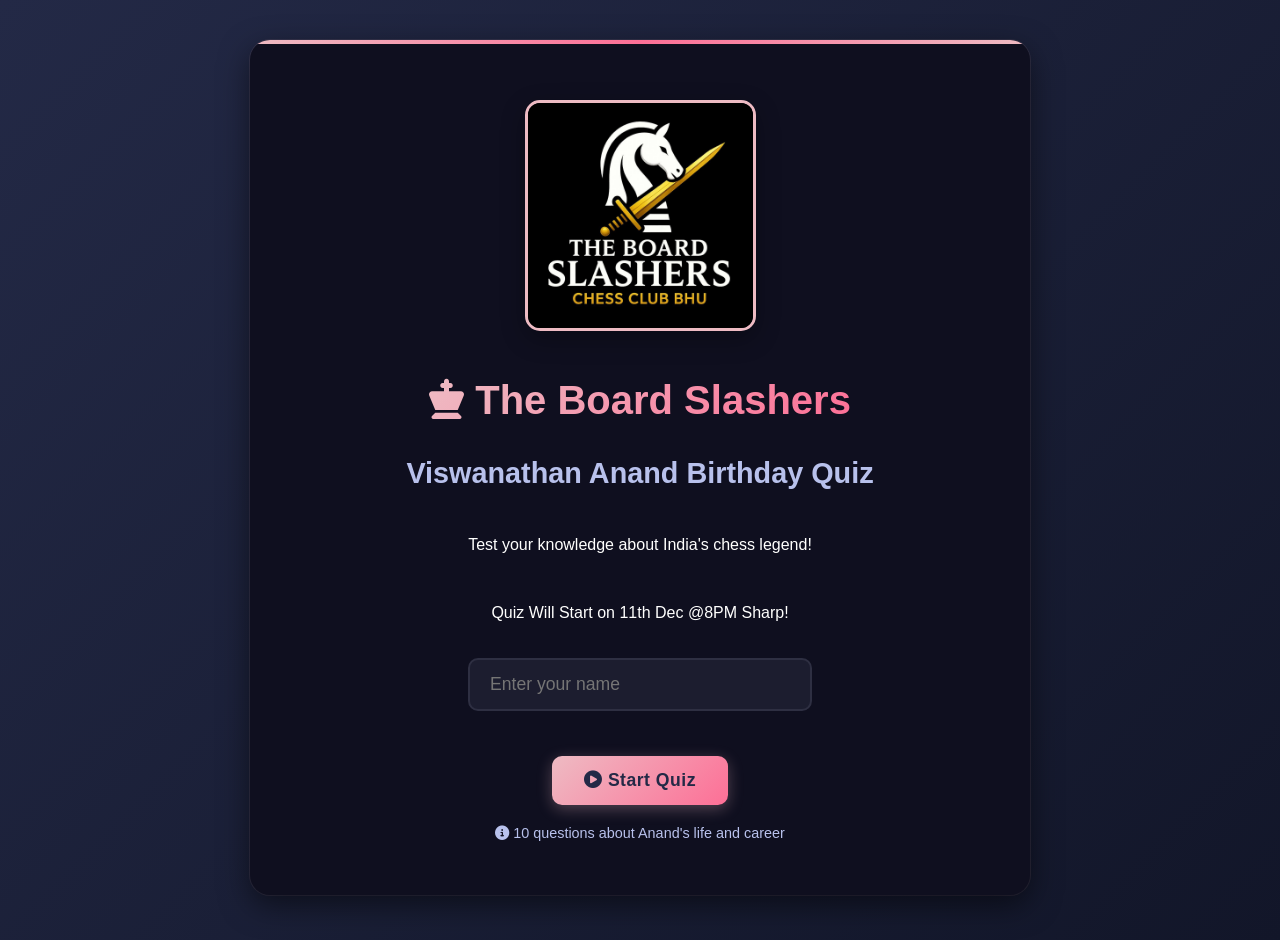
<file: Quiz.html>
<!DOCTYPE html>
<html lang="en">
<head>
  <meta charset="UTF-8"/>
  <title>Viswanathan Anand Birthday Quiz</title>
  <meta name="viewport" content="width=device-width, initial-scale=1"/>
  <link rel="stylesheet" href="style.css"/>
  <link rel="stylesheet" href="https://cdnjs.cloudflare.com/ajax/libs/font-awesome/6.4.0/css/all.min.css">
</head>
<body>
  <div class="container" id="container">
    <form id="start-form" class="centered">
      <img src="tbs-logo.png" alt="Viswanathan Anand">
      <h1><i class="fas fa-chess-king"></i> The Board Slashers</h1>
      <h2>Viswanathan Anand Birthday Quiz</h2>
      <p>Test your knowledge about India's chess legend!</p><br>
      <p>Quiz Will Start on 11th Dec @8PM Sharp!</p>
      <input type="text" id="username" placeholder="Enter your name" required/>
      <button type="submit">
        <i class="fas fa-play-circle"></i> Start Quiz
      </button>
      <p style="margin-top: 20px; color: #b8c1ec; font-size: 0.9em;">
        <i class="fas fa-info-circle"></i> 10 questions about Anand's life and career
      </p>
    </form>
  </div>
  <script src="quiz.js"></script>
<script>
// Disable Right-Click
document.addEventListener('contextmenu', event => event.preventDefault());

// Disable Keys (F12, Ctrl+Shift+I, Ctrl+Shift+J, Ctrl+U, Ctrl+Shift+C)
document.onkeydown = function (e) {
    // F12
    if (e.keyCode === 123) return false;

    // CTRL+Shift+I
    if (e.ctrlKey && e.shiftKey && e.keyCode === 73) return false;

    // CTRL+Shift+J
    if (e.ctrlKey && e.shiftKey && e.keyCode === 74) return false;

    // CTRL+U
    if (e.ctrlKey && e.keyCode === 85) return false;

    // CTRL+Shift+C
    if (e.ctrlKey && e.shiftKey && e.keyCode === 67) return false;
};

// Detect DevTools Opening (bypassable but annoying)
(function() {
    const element = new Image();
    Object.defineProperty(element, 'id', {
        get: function () {
            alert("DevTools is opened!");
        }
    });
    console.log(element);
})();
</script>

</body>
</html>
</file>
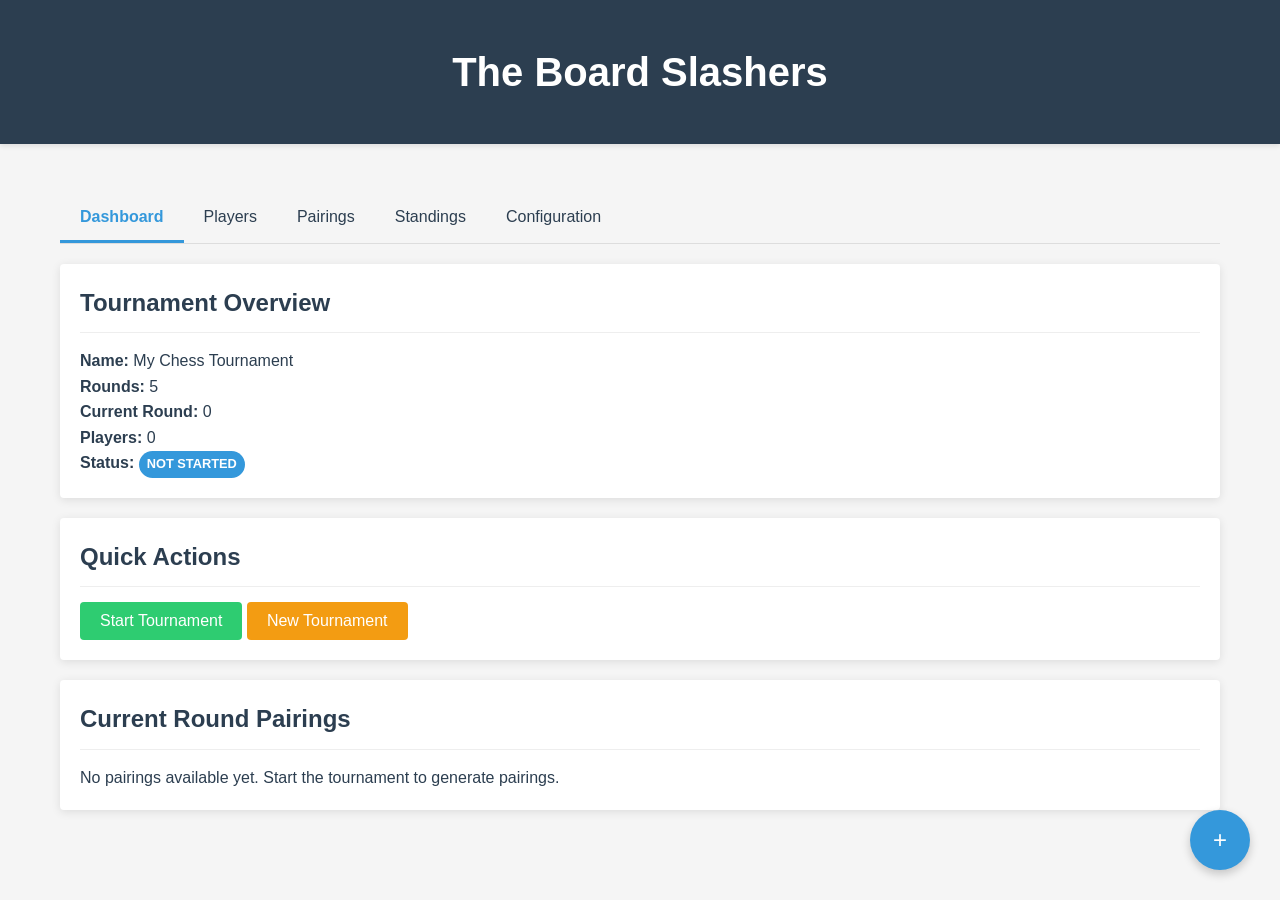
<file: Swiss-Manager.html>
<!DOCTYPE html>
<html lang="en">
<head>
    <meta charset="UTF-8" />
    <meta name="viewport" content="width=device-width, initial-scale=1.0"/>
    <title>Chess Swiss Manager</title>
    <style>
        :root {
            --primary: #2c3e50;
            --secondary: #34495e;
            --accent: #3498db;
            --light: #ecf0f1;
            --dark: #2c3e50;
            --success: #2ecc71;
            --warning: #f39c12;
            --danger: #e74c3c;
            --border-radius: 4px;
        }

        * {
            box-sizing: border-box;
            margin: 0;
            padding: 0;
            font-family: 'Segoe UI', Tahoma, Geneva, Verdana, sans-serif;
        }

        body {
            background-color: #f5f5f5;
            color: var(--dark);
            line-height: 1.6;
        }

        .container {
            max-width: 1200px;
            margin: 0 auto;
            padding: 20px;
        }

        header {
            background-color: var(--primary);
            color: white;
            padding: 20px 0;
            margin-bottom: 30px;
            box-shadow: 0 2px 5px rgba(0,0,0,0.1);
        }

        header h1 {
            text-align: center;
            font-size: 2.5rem;
        }

        .card {
            background: white;
            border-radius: var(--border-radius);
            box-shadow: 0 2px 10px rgba(0,0,0,0.1);
            padding: 20px;
            margin-bottom: 20px;
        }

        .card-header {
            border-bottom: 1px solid #eee;
            padding-bottom: 10px;
            margin-bottom: 15px;
            display: flex;
            justify-content: space-between;
            align-items: center;
        }

        .card-header h2 {
            font-size: 1.5rem;
            color: var(--primary);
        }

        .btn {
            display: inline-block;
            background: var(--accent);
            color: white;
            border: none;
            padding: 10px 20px;
            border-radius: var(--border-radius);
            cursor: pointer;
            font-size: 1rem;
            transition: background 0.3s;
        }

        .btn:hover {
            background: #2980b9;
        }

        .btn-danger {
            background: var(--danger);
        }

        .btn-danger:hover {
            background: #c0392b;
        }

        .btn-success {
            background: var(--success);
        }

        .btn-success:hover {
            background: #27ae60;
        }

        .btn-warning {
            background: var(--warning);
        }

        .btn-warning:hover {
            background: #d35400;
        }

        .btn-sm {
            padding: 5px 10px;
            font-size: 0.9rem;
        }

        .form-group {
            margin-bottom: 15px;
        }

        label {
            display: block;
            margin-bottom: 5px;
            font-weight: 600;
        }

        input, select {
            width: 100%;
            padding: 10px;
            border: 1px solid #ddd;
            border-radius: var(--border-radius);
            font-size: 1rem;
        }

        table {
            width: 100%;
            border-collapse: collapse;
            margin-bottom: 20px;
        }

        th, td {
            padding: 12px 15px;
            text-align: left;
            border-bottom: 1px solid #ddd;
        }

        th {
            background-color: var(--secondary);
            color: white;
            font-weight: 600;
        }

        tr:nth-child(even) {
            background-color: #f9f9f9;
        }

        tr:hover {
            background-color: #f1f1f1;
        }

        .badge {
            display: inline-block;
            padding: 3px 8px;
            border-radius: 20px;
            font-size: 0.8rem;
            font-weight: 600;
            text-transform: uppercase;
        }

        .badge-primary {
            background: var(--accent);
            color: white;
        }

        .badge-success {
            background: var(--success);
            color: white;
        }

        .badge-warning {
            background: var(--warning);
            color: white;
        }

        .badge-danger {
            background: var(--danger);
            color: white;
        }

        .badge-dark {
            background: var(--dark);
            color: white;
        }

        .badge-light {
            background: #ddd;
            color: #333;
        }

        .tabs {
            display: flex;
            margin-bottom: 20px;
            border-bottom: 1px solid #ddd;
        }

        .tab {
            padding: 10px 20px;
            cursor: pointer;
            border-bottom: 3px solid transparent;
            transition: all 0.3s;
        }

        .tab.active {
            border-bottom: 3px solid var(--accent);
            color: var(--accent);
            font-weight: 600;
        }

        .tab-content {
            display: none;
        }

        .tab-content.active {
            display: block;
        }

        .player-list {
            display: flex;
            flex-wrap: wrap;
            gap: 10px;
            margin-bottom: 20px;
        }

        .player-card {
            background: white;
            border-radius: var(--border-radius);
            padding: 15px;
            width: calc(33.333% - 10px);
            box-shadow: 0 2px 5px rgba(0,0,0,0.1);
            position: relative;
        }

        @media (max-width: 768px) {
            .player-card {
                width: 100%;
            }
        }

        .player-card h3 {
            margin-bottom: 5px;
            color: var(--primary);
        }

        .player-card p {
            color: #666;
            font-size: 0.9rem;
        }

        .player-card .player-actions {
            position: absolute;
            top: 10px;
            right: 10px;
        }

        .pairing {
            background: white;
            border-radius: var(--border-radius);
            padding: 15px;
            margin-bottom: 10px;
            box-shadow: 0 2px 5px rgba(0,0,0,0.1);
        }

        .pairing-header {
            display: flex;
            justify-content: space-between;
            margin-bottom: 10px;
            font-weight: 600;
            color: var(--primary);
        }

        .pairing-players {
            display: flex;
            justify-content: space-between;
            align-items: center;
        }

        .pairing-result {
            display: flex;
            gap: 10px;
            margin-top: 10px;
        }

        .result-btn {
            flex: 1;
            text-align: center;
            padding: 8px;
            border-radius: var(--border-radius);
            cursor: pointer;
            background: #eee;
            transition: background 0.3s;
        }

        .result-btn:hover {
            background: #ddd;
        }

        .result-btn.active {
            background: var(--accent);
            color: white;
        }

        .status-indicator {
            display: inline-block;
            width: 12px;
            height: 12px;
            border-radius: 50%;
            margin-right: 5px;
        }

        .status-playing {
            background: var(--warning);
        }

        .status-won {
            background: var(--success);
        }

        .status-lost {
            background: var(--danger);
        }

        .status-draw {
            background: var(--accent);
        }

        .status-bye {
            background: #9b59b6;
        }

        .config-grid {
            display: grid;
            grid-template-columns: repeat(auto-fill, minmax(300px, 1fr));
            gap: 20px;
        }

        .export-import {
            display: flex;
            gap: 10px;
            margin-top: 20px;
        }

        textarea {
            width: 100%;
            min-height: 100px;
            padding: 10px;
            border: 1px solid #ddd;
            border-radius: var(--border-radius);
            font-family: monospace;
        }

        .floating-action {
            position: fixed;
            bottom: 30px;
            right: 30px;
            width: 60px;
            height: 60px;
            background: var(--accent);
            color: white;
            border-radius: 50%;
            display: flex;
            align-items: center;
            justify-content: center;
            font-size: 1.5rem;
            box-shadow: 0 4px 10px rgba(0,0,0,0.2);
            cursor: pointer;
            z-index: 100;
        }

        .modal {
            display: none;
            position: fixed;
            top: 0;
            left: 0;
            width: 100%;
            height: 100%;
            background: rgba(0,0,0,0.5);
            z-index: 1000;
            align-items: center;
            justify-content: center;
        }

        .modal-content {
            background: white;
            border-radius: var(--border-radius);
            width: 90%;
            max-width: 500px;
            padding: 20px;
            max-height: 90vh;
            overflow-y: auto;
        }

        .modal-header {
            display: flex;
            justify-content: space-between;
            align-items: center;
            margin-bottom: 20px;
        }

        .modal-header h2 {
            color: var(--primary);
        }

        .close-modal {
            background: none;
            border: none;
            font-size: 1.5rem;
            cursor: pointer;
            color: #666;
        }

        .modal-footer {
            display: flex;
            justify-content: flex-end;
            gap: 10px;
            margin-top: 20px;
        }

        .search-box {
            margin-bottom: 20px;
        }

        .help-text {
            font-size: 0.9rem;
            color: #666;
            margin-top: 5px;
        }

        .color-white {
            background-color: #f0d9b5;
            padding: 2px 5px;
            border-radius: 3px;
        }

        .color-black {
            background-color: #b58863;
            color: white;
            padding: 2px 5px;
            border-radius: 3px;
        }

        .color-info {
            display: inline-block;
            width: 15px;
            height: 15px;
            border-radius: 3px;
            margin-right: 5px;
            vertical-align: middle;
        }

        .player-info {
            display: flex;
            align-items: center;
        }

        .player-info span {
            margin-right: 10px;
        }
    </style>
</head>
<body>
    <header>
        <div class="container">
            <h1>The Board Slashers </h1>
        </div>
    </header>

    <div class="container">
        <div class="tabs">
            <div class="tab active" data-tab="dashboard">Dashboard</div>
            <div class="tab" data-tab="players">Players</div>
            <div class="tab" data-tab="pairings">Pairings</div>
            <div class="tab" data-tab="standings">Standings</div>
            <div class="tab" data-tab="configuration">Configuration</div>
        </div>

        <!-- Dashboard Tab -->
        <div class="tab-content active" id="dashboard">
            <div class="card">
                <div class="card-header">
                    <h2>Tournament Overview</h2>
                </div>
                <div class="tournament-info">
                    <p><strong>Name:</strong> <span id="tournament-name">My Chess Tournament</span></p>
                    <p><strong>Rounds:</strong> <span id="tournament-rounds">5</span></p>
                    <p><strong>Current Round:</strong> <span id="current-round">1</span></p>
                    <p><strong>Players:</strong> <span id="total-players">0</span></p>
                    <p><strong>Status:</strong> <span id="tournament-status" class="badge badge-primary">Not Started</span></p>
                </div>
            </div>

            <div class="card">
                <div class="card-header">
                    <h2>Quick Actions</h2>
                </div>
                <div class="quick-actions">
                    <button class="btn btn-success" id="start-tournament">Start Tournament</button>
                    <button class="btn" id="next-round">Next Round</button>
                    <button class="btn btn-danger" id="end-tournament">End Tournament</button>
                    <button class="btn btn-warning" id="new-tournament">New Tournament</button>
                </div>
            </div>

            <div class="card">
                <div class="card-header">
                    <h2>Current Round Pairings</h2>
                </div>
                <div id="current-pairings">
                    <p>No pairings available yet. Start the tournament to generate pairings.</p>
                </div>
            </div>
        </div>

        <!-- Players Tab -->
        <div class="tab-content" id="players">
            <div class="card">
                <div class="card-header">
                    <h2>Player Management</h2>
                    <button class="btn" id="add-player-btn">Add Player</button>
                </div>
                
                <div class="search-box">
                    <input type="text" id="player-search" placeholder="Search players...">
                </div>
                
                <table id="players-table">
                    <thead>
                        <tr>
                            <th>ID</th>
                            <th>Name</th>
                            <th>Rating</th>
                            <th>Points</th>
                            <th>Status</th>
                            <th>Actions</th>
                        </tr>
                    </thead>
                    <tbody id="players-list">
                        <!-- Players will be added here dynamically -->
                    </tbody>
                </table>
            </div>
        </div>

        <!-- Pairings Tab -->
        <div class="tab-content" id="pairings">
            <div class="card">
                <div class="card-header">
                    <h2>Round Management</h2>
                    <div>
                        <button class="btn" id="prev-round-btn">Previous</button>
                        <span id="round-display">Round 1</span>
                        <button class="btn" id="next-round-btn">Next</button>
                    </div>
                </div>
                
                <div id="round-pairings">
                    <p>No pairings available yet.</p>
                </div>
            </div>
        </div>

        <!-- Standings Tab -->
        <div class="tab-content" id="standings">
            <div class="card">
                <div class="card-header">
                    <h2>Current Standings</h2>
                    <button class="btn" id="export-standings">Export Standings</button>
                </div>
                
                <table id="standings-table">
                    <thead>
                        <tr>
                            <th>Rank</th>
                            <th>Name</th>
                            <th>Rating</th>
                            <th>Points</th>
                            <th>TB1</th>
                            <th>TB2</th>
                            <th>TB3</th>
                            <th>Status</th>
                        </tr>
                    </thead>
                    <tbody id="standings-list">
                        <!-- Standings will be added here dynamically -->
                    </tbody>
                </table>
            </div>
        </div>

        <!-- Configuration Tab -->
        <div class="tab-content" id="configuration">
            <div class="card">
                <div class="card-header">
                    <h2>Tournament Settings</h2>
                </div>
                
                <div class="config-grid">
                    <div>
                        <div class="form-group">
                            <label for="tournament-name-input">Tournament Name</label>
                            <input type="text" id="tournament-name-input" value="My Chess Tournament">
                        </div>
                        
                        <div class="form-group">
                            <label for="total-rounds">Number of Rounds</label>
                            <input type="number" id="total-rounds" min="3" max="15" value="5">
                        </div>
                        
                        <div class="form-group">
                            <label for="pairing-method">Pairing Method</label>
                            <select id="pairing-method">
                                <option value="swiss">Swiss</option>
                                <option value="accelerated">Accelerated Swiss</option>
                                <option value="dutch">Dutch System</option>
                            </select>
                        </div>
                    </div>
                    
                    <div>
                        <div class="form-group">
                            <label for="tiebreak1">Primary Tiebreak</label>
                            <select id="tiebreak1">
                                <option value="buchholz">Buchholz</option>
                                <option value="sonneborn">Sonneborn-Berger</option>
                                <option value="progressive">Progressive</option>
                                <option value="direct">Direct Encounter</option>
                            </select>
                        </div>
                        
                        <div class="form-group">
                            <label for="tiebreak2">Secondary Tiebreak</label>
                            <select id="tiebreak2">
                                <option value="sonneborn">Sonneborn-Berger</option>
                                <option value="buchholz">Buchholz</option>
                                <option value="progressive">Progressive</option>
                                <option value="direct">Direct Encounter</option>
                            </select>
                        </div>
                        
                        <div class="form-group">
                            <label for="tiebreak3">Tertiary Tiebreak</label>
                            <select id="tiebreak3">
                                <option value="progressive">Progressive</option>
                                <option value="buchholz">Buchholz</option>
                                <option value="sonneborn">Sonneborn-Berger</option>
                                <option value="direct">Direct Encounter</option>
                            </select>
                        </div>
                    </div>
                </div>
                
                <div class="form-group">
                    <label>
                        <input type="checkbox" id="allow-half-points" checked>
                        Allow half-point byes
                    </label>
                </div>
                
                <div class="form-group">
                    <label>
                        <input type="checkbox" id="auto-pair" checked>
                        Automatically pair next round when results are complete
                    </label>
                </div>
                
                <div class="export-import">
                    <button class="btn" id="export-tournament">Export Tournament</button>
                    <button class="btn" id="import-tournament">Import Tournament</button>
                </div>
                
                <div class="form-group" id="import-export-data" style="display: none;">
                    <label for="tournament-data">Tournament Data</label>
                    <textarea id="tournament-data"></textarea>
                    <button class="btn btn-success" id="save-import">Import Data</button>
                </div>
            </div>
        </div>
    </div>

    <!-- Add Player Modal -->
    <div class="modal" id="player-modal">
        <div class="modal-content">
            <div class="modal-header">
                <h2>Add New Player</h2>
                <button class="close-modal">&times;</button>
            </div>
            
            <div class="form-group">
                <label for="player-name">Full Name</label>
                <input type="text" id="player-name" placeholder="Member Name">
            </div>
            
            <div class="form-group">
                <label for="player-rating">Rating (Elo/FIDE)</label>
                <input type="number" id="player-rating" placeholder="1300" min="0" max="3000">
            </div>
            
            <div class="form-group">
                <label for="player-fide-id">FIDE ID (optional)</label>
                <input type="text" id="player-fide-id" placeholder="1234567">
            </div>
            
            <div class="form-group">
                <label for="player-club">Club/Team (optional)</label>
                <input type="text" id="player-club" placeholder="The Board Slashers">
            </div>
            
            <div class="modal-footer">
                <button class="btn btn-danger close-modal">Cancel</button>
                <button class="btn btn-success" id="save-player">Save Player</button>
            </div>
        </div>
    </div>

    <!-- Edit Result Modal -->
    <div class="modal" id="result-modal">
        <div class="modal-content">
            <div class="modal-header">
                <h2>Edit Match Result</h2>
                <button class="close-modal">&times;</button>
            </div>
            
            <div id="result-modal-content">
                <!-- Content will be added dynamically -->
            </div>
            
            <div class="modal-footer">
                <button class="btn btn-danger close-modal">Cancel</button>
                <button class="btn btn-success" id="save-result">Save Result</button>
            </div>
        </div>
    </div>

    <div class="floating-action" id="quick-add">
        +
    </div>

    <script>
        // Tournament Data Structure (unchanged fields kept)
        let tournament = {
            name: "My Chess Tournament",
            rounds: 5,
            currentRound: 0,
            status: "not_started",
            pairingMethod: "swiss",
            tiebreaks: ["buchholz", "sonneborn", "progressive"],
            allowHalfPoints: true,
            autoPair: true,
            players: [],
            pairings: [],
            standings: [],
            colorHistory: {} // Track piece colors for each player; arrays of 'white'/'black'
        };

        // DOM Elements
        const tabs = document.querySelectorAll('.tab');
        const tabContents = document.querySelectorAll('.tab-content');
        const playerModal = document.getElementById('player-modal');
        const resultModal = document.getElementById('result-modal');
        const quickAddBtn = document.getElementById('quick-add');
        const addPlayerBtn = document.getElementById('add-player-btn');
        const savePlayerBtn = document.getElementById('save-player');
        const saveResultBtn = document.getElementById('save-result');
        const closeModalBtns = document.querySelectorAll('.close-modal');
        const startTournamentBtn = document.getElementById('start-tournament');
        const nextRoundBtn = document.getElementById('next-round');
        const endTournamentBtn = document.getElementById('end-tournament');
        const prevRoundBtn = document.getElementById('prev-round-btn');
        const nextRoundBtnNav = document.getElementById('next-round-btn');
        const roundDisplay = document.getElementById('round-display');
        const playerSearch = document.getElementById('player-search');
        const exportStandingsBtn = document.getElementById('export-standings');
        const exportTournamentBtn = document.getElementById('export-tournament');
        const importTournamentBtn = document.getElementById('import-tournament');
        const saveImportBtn = document.getElementById('save-import');
        const importExportData = document.getElementById('import-export-data');
        const tournamentDataTextarea = document.getElementById('tournament-data');

        // Configuration elements
        const tournamentNameInput = document.getElementById('tournament-name-input');
        const totalRoundsInput = document.getElementById('total-rounds');
        const pairingMethodSelect = document.getElementById('pairing-method');
        const tiebreak1Select = document.getElementById('tiebreak1');
        const tiebreak2Select = document.getElementById('tiebreak2');
        const tiebreak3Select = document.getElementById('tiebreak3');
        const allowHalfPointsCheck = document.getElementById('allow-half-points');
        const autoPairCheck = document.getElementById('auto-pair');

        // Initialize the app
        document.addEventListener('DOMContentLoaded', function() {
            loadTournament();
            ensureColorHistoryInitialized();
            updateUI();
            setupEventListeners();
        });

        function setupEventListeners() {
            // Tab navigation
            tabs.forEach(tab => {
                tab.addEventListener('click', () => {
                    tabs.forEach(t => t.classList.remove('active'));
                    tabContents.forEach(c => c.classList.remove('active'));
                    
                    tab.classList.add('active');
                    document.getElementById(tab.dataset.tab).classList.add('active');
                    
                    // If switching to pairings tab, show current round
                    if (tab.dataset.tab === 'pairings') {
                        showRound(tournament.currentRound);
                    }
                });
            });

            // Player modal
            addPlayerBtn.addEventListener('click', () => {
                resetPlayerForm();
                playerModal.style.display = 'flex';
            });

            quickAddBtn.addEventListener('click', () => {
                resetPlayerForm();
                playerModal.style.display = 'flex';
            });

            closeModalBtns.forEach(btn => {
                btn.addEventListener('click', () => {
                    playerModal.style.display = 'none';
                    resultModal.style.display = 'none';
                });
            });

            // Save player
            savePlayerBtn.addEventListener('click', addPlayer);

            // Tournament controls
            startTournamentBtn.addEventListener('click', startTournament);
            nextRoundBtn.addEventListener('click', nextRound);
            endTournamentBtn.addEventListener('click', endTournament);

            // Round navigation
            prevRoundBtn.addEventListener('click', () => {
                if (tournament.currentRound > 1) {
                    showRound(tournament.currentRound - 1);
                }
            });

            nextRoundBtnNav.addEventListener('click', () => {
                if (tournament.currentRound < tournament.rounds) {
                    showRound(tournament.currentRound + 1);
                }
            });

            // Search
            playerSearch.addEventListener('input', updatePlayersList);

            // Export/import
            exportStandingsBtn.addEventListener('click', exportStandings);
            exportTournamentBtn.addEventListener('click', exportTournament);
            importTournamentBtn.addEventListener('click', () => {
                importExportData.style.display = 'block';
                tournamentDataTextarea.value = JSON.stringify(tournament, null, 2);
            });
            saveImportBtn.addEventListener('click', importTournament);

            // Configuration changes
            tournamentNameInput.addEventListener('change', updateConfig);
            totalRoundsInput.addEventListener('change', updateConfig);
            pairingMethodSelect.addEventListener('change', updateConfig);
            tiebreak1Select.addEventListener('change', updateConfig);
            tiebreak2Select.addEventListener('change', updateConfig);
            tiebreak3Select.addEventListener('change', updateConfig);
            allowHalfPointsCheck.addEventListener('change', updateConfig);
            autoPairCheck.addEventListener('change', updateConfig);

            // New tournament button
            document.getElementById('new-tournament').addEventListener('click', confirmNewTournament);
        }

        function resetPlayerForm() {
            document.getElementById('player-name').value = '';
            document.getElementById('player-rating').value = '1300';
            document.getElementById('player-fide-id').value = '';
            document.getElementById('player-club').value = '';
        }

        function confirmNewTournament() {
            if (confirm("Start a new tournament? This will erase all existing data.")) {
                tournament = {
                    name: "My Chess Tournament",
                    rounds: 5,
                    currentRound: 0,
                    status: "not_started",
                    pairingMethod: "swiss",
                    tiebreaks: ["buchholz", "sonneborn", "progressive"],
                    allowHalfPoints: true,
                    autoPair: true,
                    players: [],
                    pairings: [],
                    standings: [],
                    colorHistory: {}
                };
                saveTournament();
                updateUI();
            }
        }

        function addPlayer() {
            const name = document.getElementById('player-name').value.trim();
            const rating = parseInt(document.getElementById('player-rating').value) || 0;
            const fideId = document.getElementById('player-fide-id').value.trim();
            const club = document.getElementById('player-club').value.trim();

            if (!name) {
                alert('Please enter a player name');
                return;
            }

            const player = {
                id: generateId(),
                name,
                rating,
                fideId,
                club,
                points: 0,
                opponents: [],
                results: [],
                colorHistory: [], // per-player color record, optional duplicate of tournament.colorHistory
                hadBye: false,
                status: 'active'
            };

            tournament.players.push(player);
            tournament.colorHistory[player.id] = [];
            saveTournament();
            updateUI();
            playerModal.style.display = 'none';
        }

        function generateId() {
            return Math.random().toString(36).substr(2, 9);
        }

        function startTournament() {
            if (tournament.players.length < 2) {
                alert('You need at least 2 players to start a tournament');
                return;
            }

            tournament.status = 'in_progress';
            tournament.currentRound = 1;
            generatePairings();
            saveTournament();
            updateUI();
        }

        function nextRound() {
            if (tournament.status !== 'in_progress') {
                alert('Tournament is not in progress');
                return;
            }

            // Check if all results are in
            const currentPairings = tournament.pairings[tournament.currentRound - 1] || [];
            const incomplete = currentPairings.some(p => p.result === undefined && p.player2 !== 'bye');

            if (incomplete) {
                alert('Not all results are entered for this round');
                return;
            }

            if (tournament.currentRound >= tournament.rounds) {
                endTournament();
                return;
            }

            tournament.currentRound++;
            generatePairings();
            saveTournament();
            updateUI();
        }

        function endTournament() {
            tournament.status = 'completed';
            saveTournament();
            updateUI();
        }

        // ------------------ Robust pairing engine -------------------
        // High-level approach:
        // - Build working copies of player meta (points, opponents, hadBye, colorHistory)
        // - Use recursive backtracking to pair all players:
        //     - prioritize same-score pairings, avoid repeats where possible
        //     - if odd, try assigning bye to eligible lowest-scoring unpaired player(s)
        // - Commit pairings to tournament.pairings[round-1], update colorHistory, and (for byes) record results & points
        //
        // This aims to follow FIDE-style Swiss: same score groups first, float when necessary,
        // avoid pairing previous opponents, give bye to lowest eligible player (who hasn't had bye),
        // and balance colors heuristically.

        function ensureColorHistoryInitialized() {
            if (!tournament.colorHistory) tournament.colorHistory = {};
            tournament.players.forEach(p => {
                if (!tournament.colorHistory[p.id]) tournament.colorHistory[p.id] = [];
                if (typeof p.hadBye !== 'boolean') p.hadBye = false;
            });
        }

        function generatePairings() {
            // Update standings before attempting pairings
            updateStandings();

            ensureColorHistoryInitialized();

            const round = tournament.currentRound;
            if (round < 1) return;

            // Prepare working player map (cloned state) so search can modify local copy
            const workingPlayers = {};
            tournament.players.forEach(p => {
                workingPlayers[p.id] = {
                    id: p.id,
                    name: p.name,
                    rating: p.rating,
                    points: p.points,
                    opponents: [...p.opponents],
                    hadBye: !!p.hadBye,
                    colorHistory: [...(tournament.colorHistory[p.id] || [])],
                    status: p.status
                };
            });

            // Build initial unpaired list sorted by points desc, rating desc
            let unpaired = Object.values(workingPlayers)
                .filter(p => p.status === 'active')
                .sort((a,b) => {
                    if (b.points !== a.points) return b.points - a.points;
                    if (b.rating !== a.rating) return b.rating - a.rating;
                    return a.id.localeCompare(b.id);
                });

            // Backtracking search to find a valid pairing set
            let solution = null;
            const maxSearchNodes = 200000; // safety limit to avoid runaway search
            let nodesVisited = 0;

            function tryFindPairings(unpairedList, currentPairs) {
                nodesVisited++;
                if (nodesVisited > maxSearchNodes) return false;

                // Remove any players that were marked inactive after starting
                if (unpairedList.length === 0) {
                    solution = currentPairs.slice();
                    return true;
                }

                // If odd number, we must assign a bye to one eligible player among unpaired
                if (unpairedList.length % 2 === 1) {
                    // Candidate bye takers: unpaired players who haven't had a bye & are active
                    const byeCandidates = [...unpairedList]
                        .filter(p => !p.hadBye)
                        .sort((a,b) => {
                            // choose lowest points then lowest rating (FIDE typical)
                            if (a.points !== b.points) return a.points - b.points;
                            if (a.rating !== b.rating) return a.rating - b.rating;
                            return a.id.localeCompare(b.id);
                        });

                    for (const byePlayer of byeCandidates) {
                        // Try giving bye to this player
                        // create new lists (cloned)
                        const newUnpaired = unpairedList.filter(p => p.id !== byePlayer.id);
                        const saved = { points: byePlayer.points, opponents: [...byePlayer.opponents], hadBye: byePlayer.hadBye };
                        byePlayer.hadBye = true;
                        const byePoints = tournament.allowHalfPoints ? 0.5 : 1;
                        byePlayer.points += byePoints;
                        byePlayer.opponents.push('bye');
                        // record bye pairing
                        const byePair = {
                            player1: byePlayer.id, // keep player1 as player receiving bye (white by convention)
                            player2: 'bye',
                            result: tournament.allowHalfPoints ? '½-½' : '1-0',
                            board: undefined
                        };
                        currentPairs.push(byePair);

                        // Recurse
                        if (tryFindPairings(newUnpaired, currentPairs)) return true;

                        // revert
                        currentPairs.pop();
                        byePlayer.points = saved.points;
                        byePlayer.opponents = saved.opponents;
                        byePlayer.hadBye = saved.hadBye;
                    }
                    // if no bye candidate worked, fail
                    return false;
                }

                // pick first unpaired player (highest score most likely)
                const p1 = unpairedList[0];

                // build candidate partners list (prefer same score, not-repeated opponents)
                const candidates = unpairedList.slice(1).map(p => ({ p, scoreDiff: Math.abs((p.points || 0) - (p1.points || 0)), playedBefore: p1.opponents.includes(p.id) }));

                // sort candidates: prefer same score (scoreDiff), prefer not playedBefore, then color heuristic, then rating
                candidates.sort((a,b) => {
                    if (a.playedBefore !== b.playedBefore) return a.playedBefore ? 1 : -1; // prefer not played
                    if (a.scoreDiff !== b.scoreDiff) return a.scoreDiff - b.scoreDiff; // prefer same score
                    // color preference: compute color penalty for both pairs
                    const colorPenaltyA = colorPairPenalty(p1, a.p, workingPlayers);
                    const colorPenaltyB = colorPairPenalty(p1, b.p, workingPlayers);
                    if (colorPenaltyA !== colorPenaltyB) return colorPenaltyA - colorPenaltyB;
                    // tie-break by rating (higher rating preferred as partner for pairing determinism)
                    if (b.p.rating !== a.p.rating) return b.p.rating - a.p.rating;
                    return a.p.id.localeCompare(b.p.id);
                });

                for (const candidate of candidates) {
                    const p2 = candidate.p;

                    // skip if already played in this working state (we highly prefer avoiding repeats, but if all candidates are repeats this will eventually fail and higher-level recursion will try different byes / swap)
                    if (p1.opponents.includes(p2.id)) {
                        // we still try repeats if necessary in case no solution without them, but deprioritized by sorting above
                        // continue; -> don't skip outright; let it try but after non-repeat candidates
                    }

                    // create pair and update working copies
                    const pair = chooseColorForPair(p1, p2, workingPlayers); // returns {whiteId, blackId}
                    const pairObj = {
                        player1: pair.whiteId,
                        player2: pair.blackId,
                        result: undefined,
                        board: undefined
                    };

                    // update workingPlayers temporarily
                    const saved1 = { opponents: [...p1.opponents], points: p1.points, colorHistory: [...p1.colorHistory] };
                    const saved2 = { opponents: [...p2.opponents], points: p2.points, colorHistory: [...p2.colorHistory] };
                    p1.opponents.push(p2.id);
                    p2.opponents.push(p1.id);
                    // record color assignment to working colorHistory (important for future color preference decisions)
                    p1.colorHistory.push( pair.whiteId === p1.id ? 'white' : 'black' );
                    p2.colorHistory.push( pair.whiteId === p2.id ? 'white' : 'black' );

                    // create new unpaired list
                    const newUnpaired = unpairedList.slice(1).filter(p => p.id !== p2.id);

                    currentPairs.push(pairObj);
                    if (tryFindPairings(newUnpaired, currentPairs)) return true;

                    // revert
                    currentPairs.pop();
                    p1.opponents = saved1.opponents;
                    p2.opponents = saved2.opponents;
                    p1.points = saved1.points;
                    p2.points = saved2.points;
                    p1.colorHistory = saved1.colorHistory;
                    p2.colorHistory = saved2.colorHistory;
                }

                // no candidate gave valid pairing => fail
                return false;
            }

            // helpers used by search:
            function colorPairPenalty(a, b, workingPlayers) {
                // compute a small heuristic penalty for giving certain colors
                // lower is better. Penalize if both would get same color as last round or if it would increase color imbalance.
                const wa = workingPlayers[a.id].colorHistory || [];
                const wb = workingPlayers[b.id].colorHistory || [];

                const lastA = wa[wa.length - 1];
                const lastB = wb[wb.length - 1];

                // color counts
                const aWhites = wa.filter(c => c === 'white').length;
                const bWhites = wb.filter(c => c === 'white').length;

                // prefer pairing so that whites balance
                const diffBefore = Math.abs(aWhites - bWhites);

                // if a would be white and b black, compute penalty:
                let penaltyWhiteA = 0;
                if (lastA === 'white') penaltyWhiteA += 1; // avoid giving white twice in a row
                if (lastB === 'black') penaltyWhiteA += 1; // avoid giving black twice in a row for b
                const diffAfterA = Math.abs((aWhites + 1) - bWhites);
                penaltyWhiteA += Math.abs(diffAfterA - diffBefore);

                // if b would be white and a black:
                let penaltyWhiteB = 0;
                if (lastB === 'white') penaltyWhiteB += 1;
                if (lastA === 'black') penaltyWhiteB += 1;
                const diffAfterB = Math.abs((bWhites + 1) - aWhites);
                penaltyWhiteB += Math.abs(diffAfterB - diffBefore);

                // choose smaller penalty (prefer lower)
                return Math.min(penaltyWhiteA, penaltyWhiteB);
            }

            function chooseColorForPair(pA, pB, workingPlayers) {
                // choose which player gets white based on color counts and last colors
                const aHist = workingPlayers[pA.id].colorHistory || [];
                const bHist = workingPlayers[pB.id].colorHistory || [];
                const aWhites = aHist.filter(x => x === 'white').length;
                const bWhites = bHist.filter(x => x === 'white').length;
                const lastA = aHist[aHist.length - 1];
                const lastB = bHist[bHist.length - 1];

                // prefer to give white to player with fewer whites overall
                if (aWhites < bWhites) return { whiteId: pA.id, blackId: pB.id };
                if (bWhites < aWhites) return { whiteId: pB.id, blackId: pA.id };

                // if equal, avoid giving same color twice in a row
                if (lastA === 'black' && lastB !== 'black') return { whiteId: pA.id, blackId: pB.id };
                if (lastB === 'black' && lastA !== 'black') return { whiteId: pB.id, blackId: pA.id };

                // fallback: give white to higher-rated (deterministic) to reduce pure randomness
                if (pA.rating >= pB.rating) return { whiteId: pA.id, blackId: pB.id };
                return { whiteId: pB.id, blackId: pA.id };
            }

            // run search
            tryFindPairings(unpaired, []);

            if (!solution) {
                // No solution found within limits; fallback: simple greedy safe pairing with careful bye assignment
                console.warn('Pairing backtrack failed; falling back to greedy algorithm. Consider increasing search limit or reviewing constraints.');
                const fallback = greedyPairingFallback(workingPlayers);
                commitPairings(fallback);
                return;
            }

            // solution is an array of pair objects; assign board numbers and commit
            // boards assigned by order: sort by combined points desc, then rating desc for deterministic board assignment
            // but we'll commit in the order found and then sort for display (board numbers assigned 1..N)
            commitPairings(solution);
        }

        function greedyPairingFallback(workingPlayers) {
            // Very simple fallback pairing: pair top with next available not-opponent if possible.
            const list = Object.values(workingPlayers)
                .filter(p => p.status === 'active')
                .sort((a,b) => {
                    if (b.points !== a.points) return b.points - a.points;
                    if (b.rating !== a.rating) return b.rating - a.rating;
                    return a.id.localeCompare(b.id);
                });
            const pairings = [];
            const paired = new Set();

            // If odd, give bye to lowest eligible
            if (list.length % 2 === 1) {
                const byeCandidate = [...list].reverse().find(p => !p.hadBye);
                if (byeCandidate) {
                    pairings.push({ player1: byeCandidate.id, player2: 'bye', result: tournament.allowHalfPoints ? '½-½' : '1-0' });
                    paired.add(byeCandidate.id);
                }
            }
            for (let i = 0; i < list.length; i++) {
                const p = list[i];
                if (paired.has(p.id)) continue;
                // find partner
                let partner = null;
                for (let j = i+1; j < list.length; j++) {
                    const q = list[j];
                    if (!paired.has(q.id) && !p.opponents.includes(q.id)) { partner = q; break; }
                }
                if (!partner) {
                    // take any available partner
                    for (let j = i+1; j < list.length; j++) {
                        const q = list[j];
                        if (!paired.has(q.id)) { partner = q; break; }
                    }
                }
                if (partner) {
                    const colors = chooseColorForPair(p, partner, workingPlayers);
                    pairings.push({ player1: colors.whiteId, player2: colors.blackId, result: undefined });
                    paired.add(p.id);
                    paired.add(partner.id);
                }
            }
            return pairings;
        }

        function commitPairings(solutionPairs) {
            const round = tournament.currentRound;
            // Revert prior pairings effects for this round if any (bye points, colorHistory pushes)
            const prev = tournament.pairings[round - 1];
            if (prev && Array.isArray(prev)) {
                for (const p of prev) {
                    if (p.player2 === 'bye') {
                        // revert bye award (points, results, opponents, hadBye)
                        const pl = tournament.players.find(x => x.id === p.player1);
                        if (pl) {
                            const byePts = tournament.allowHalfPoints ? 0.5 : 1;
                            // If previous pairing had result equal to half or full bye, subtract if present
                            // Use defensive checks: last result might not be bye if modified externally; check and pop if matches
                            if (pl.results.length > 0 && pl.results[pl.results.length - 1] === 'bye') {
                                pl.results.pop();
                            }
                            if (pl.opponents.length > 0 && pl.opponents[pl.opponents.length - 1] === 'bye') {
                                pl.opponents.pop();
                            }
                            // reduce points if they reflect the bye (we assume they were added at pairing time previously)
                            // But only subtract if points are >= byePts (defensive)
                            if (pl.points >= byePts) pl.points = Math.max(0, pl.points - byePts);
                            pl.hadBye = false;
                        }
                    } else {
                        // previously committed color history entries need to be popped
                        if (tournament.colorHistory[p.player1] && tournament.colorHistory[p.player1].length > 0) {
                            tournament.colorHistory[p.player1].pop();
                        }
                        if (tournament.colorHistory[p.player2] && tournament.colorHistory[p.player2].length > 0) {
                            tournament.colorHistory[p.player2].pop();
                        }
                    }
                }
            }

            // Build final committed pairings array; copy solution pairs to avoid linking
            const finalPairings = solutionPairs.map(x => ({ ...x }));

            // assign board numbers deterministically: sort pairings by the players' combined points/rating (so board 1 is highest-rated/top-pair)
            // compute a sort key for each pairing
            const pairSorting = finalPairings.map(p => {
                if (p.player2 === 'bye') {
                    const pl = tournament.players.find(x => x.id === p.player1);
                    return { p, keyPoints: pl ? pl.points : 0, keyRating: pl ? pl.rating : 0 };
                } else {
                    const pl1 = tournament.players.find(x => x.id === p.player1);
                    const pl2 = tournament.players.find(x => x.id === p.player2);
                    const avgPoints = ((pl1 ? pl1.points : 0) + (pl2 ? pl2.points : 0)) / 2;
                    const avgRating = ((pl1 ? pl1.rating : 0) + (pl2 ? pl2.rating : 0)) / 2;
                    return { p, keyPoints: avgPoints, keyRating: avgRating };
                }
            });

            pairSorting.sort((a,b) => {
                if (b.keyPoints !== a.keyPoints) return b.keyPoints - a.keyPoints;
                if (b.keyRating !== a.keyRating) return b.keyRating - a.keyRating;
                // stable fallback
                return 0;
            });

            // assign boards in sorted order
            pairSorting.forEach((entry, idx) => {
                entry.p.board = idx + 1;
            });

            // Now commit pairings into tournament.pairings[round-1]
            tournament.pairings[round - 1] = pairSorting.map(e => ({ ...e.p }));

            // Update colorHistory and apply bye effects (award bye points and results)
            for (const p of tournament.pairings[round - 1]) {
                if (p.player2 === 'bye') {
                    // record result and award points
                    const pl = tournament.players.find(x => x.id === p.player1);
                    if (pl) {
                        const byePts = tournament.allowHalfPoints ? 0.5 : 1;
                        pl.points += byePts;
                        pl.results.push('bye');
                        pl.opponents.push('bye');
                        pl.hadBye = true;
                        // p.result already set for bye during search
                    }
                } else {
                    // p.player1 is white by construction in our search
                    if (!tournament.colorHistory[p.player1]) tournament.colorHistory[p.player1] = [];
                    if (!tournament.colorHistory[p.player2]) tournament.colorHistory[p.player2] = [];
                    tournament.colorHistory[p.player1].push('white');
                    tournament.colorHistory[p.player2].push('black');
                    // results remain undefined until entered
                }
            }

            saveTournament();
            updateUI();
        }

        // ------------------ Standings & tiebreaks -------------------
        function updateStandings() {
            // Ensure player metadata is initialized
            tournament.players.forEach(player => {
                if (typeof player.points !== 'number') player.points = 0;
                if (!Array.isArray(player.opponents)) player.opponents = [];
                if (!Array.isArray(player.results)) player.results = [];
                if (!Array.isArray(player.colorHistory)) player.colorHistory = [];
                if (typeof player.hadBye !== 'boolean') player.hadBye = false;
            });

            // Compute Buchholz as sum of opponents' scores (only opponents that are players)
            tournament.players.forEach(player => {
                player.buchholz = player.opponents.reduce((sum, id) => {
                    const opponent = tournament.players.find(p => p.id === id);
                    return sum + (opponent ? opponent.points : 0);
                }, 0);

                // Sonneborn-Berger: sum of defeated opponents' score + half of drawn opponents' scores
                player.sonneborn = player.results.reduce((sum, result, i) => {
                    const oppId = player.opponents[i];
                    const opponent = tournament.players.find(p => p.id === oppId);
                    if (!opponent) return sum;
                    if (result === '1-0') return sum + opponent.points;
                    if (result === '½-½') return sum + (opponent.points * 0.5);
                    return sum;
                }, 0);

                // Progressive: cumulative sum of player's points after each round (approximation using results)
                player.progressive = 0;
                let running = 0;
                for (let i = 0; i < player.results.length; i++) {
                    const r = player.results[i];
                    if (r === '1-0') running += 1;
                    else if (r === '½-½') running += 0.5;
                    else if (r === 'bye') running += (tournament.allowHalfPoints ? 0.5 : 1);
                    player.progressive += running;
                }
            });

            // Sort players by points and tiebreaks
            tournament.standings = [...tournament.players].sort((a, b) => {
                if (b.points !== a.points) return b.points - a.points;

                for (const method of tournament.tiebreaks) {
                    if (method === 'buchholz' && (b.buchholz || 0) !== (a.buchholz || 0)) {
                        return (b.buchholz || 0) - (a.buchholz || 0);
                    }
                    if (method === 'sonneborn' && (b.sonneborn || 0) !== (a.sonneborn || 0)) {
                        return (b.sonneborn || 0) - (a.sonneborn || 0);
                    }
                    if (method === 'progressive' && (b.progressive || 0) !== (a.progressive || 0)) {
                        return (b.progressive || 0) - (a.progressive || 0);
                    }
                    if (method === 'direct') {
                        // if they played each other, direct encounter decides
                        const directIndex = a.opponents.indexOf(b.id);
                        if (directIndex !== -1) {
                            const result = a.results[directIndex];
                            // if a beat b, a should be ranked above
                            if (result === '1-0') return -1;
                            if (result === '0-1') return 1;
                        }
                    }
                }

                // fallback rating
                return b.rating - a.rating;
            });
        }

        // ------------------ UI rendering / result handling -------------------
        function showRound(round) {
            roundDisplay.textContent = `Round ${round}`;

            const roundPairings = tournament.pairings[round - 1];
            const pairingsContainer = document.getElementById('round-pairings');

            if (!roundPairings) {
                pairingsContainer.innerHTML = '<p>No pairings available for this round.</p>';
                return;
            }

            pairingsContainer.innerHTML = '';

            roundPairings.forEach(pairing => {
                const player1 = tournament.players.find(p => p.id === pairing.player1) || { name: 'Bye', rating: '' };
                const player2 = pairing.player2 === 'bye' ? { name: 'Bye', rating: '' } : tournament.players.find(p => p.id === pairing.player2);

                const pairingEl = document.createElement('div');
                pairingEl.className = 'pairing';

                // Determine color assignment for display: pairing.player1 is white in our model
                let player1Color = '<span class="color-white">White</span>';
                let player2Color = pairing.player2 === 'bye' ? '' : '<span class="color-black">Black</span>';

                pairingEl.innerHTML = `
                    <div class="pairing-header">
                        <span>Board ${pairing.board}</span>
                        ${pairing.result ? `<span class="badge ${getResultBadgeClass(pairing.result)}">${pairing.result}</span>` : ''}
                    </div>
                    <div class="pairing-players">
                        <div class="player-info">
                            ${player1Color}
                            <span><strong>${player1.name}</strong> <small>${player1.rating || ''}</small></span>
                            ${pairing.result ? `<span class="status-indicator ${getResultStatusClass(pairing.result, 'player1')}"></span>` : ''}
                        </div>
                        <div>vs</div>
                        <div class="player-info">
                            ${player2Color}
                            <span><strong>${player2.name}</strong> <small>${player2.rating || ''}</small></span>
                            ${pairing.result ? `<span class="status-indicator ${getResultStatusClass(pairing.result, 'player2')}"></span>` : ''}
                        </div>
                    </div>
                    ${!pairing.result && pairing.player2 !== 'bye' ? `
                    <div class="pairing-result">
                        <div class="result-btn" data-result="1-0">${player1.name} wins</div>
                        <div class="result-btn" data-result="½-½">Draw</div>
                        <div class="result-btn" data-result="0-1">${player2 ? player2.name : 'Player 2'} wins</div>
                    </div>
                    ` : ''}
                `;

                if (!pairing.result && pairing.player2 !== 'bye') {
                    const resultBtns = pairingEl.querySelectorAll('.result-btn');
                    resultBtns.forEach(btn => {
                        btn.addEventListener('click', () => {
                            resultBtns.forEach(b => b.classList.remove('active'));
                            btn.classList.add('active');

                            // Set the result
                            pairing.result = btn.dataset.result;

                            // Update player records
                            const p1 = tournament.players.find(p => p.id === pairing.player1);
                            const p2 = tournament.players.find(p => p.id === pairing.player2);

                            if (p1 && p2) {
                                // Add to opponents list if not already there
                                if (!p1.opponents.includes(p2.id)) p1.opponents.push(p2.id);
                                if (!p2.opponents.includes(p1.id)) p2.opponents.push(p1.id);

                                // Add to results
                                p1.results.push(pairing.result);
                                p2.results.push(reverseResult(pairing.result));

                                // Update points
                                if (pairing.result === '1-0') {
                                    p1.points += 1;
                                } else if (pairing.result === '½-½') {
                                    p1.points += 0.5;
                                    p2.points += 0.5;
                                } else if (pairing.result === '0-1') {
                                    p2.points += 1;
                                }
                            }

                            saveTournament();
                            updateUI();

                            // If auto-pair is on and all results are in, go to next round
                            if (tournament.autoPair) {
                                const currentPairings = tournament.pairings[round - 1];
                                const incomplete = currentPairings.some(p => p.result === undefined && p.player2 !== 'bye');
                                if (!incomplete && tournament.currentRound === round) {
                                    setTimeout(() => { nextRound(); }, 1000);
                                }
                            }
                        });
                    });
                }

                pairingsContainer.appendChild(pairingEl);
            });
        }

        function reverseResult(result) {
            if (result === '1-0') return '0-1';
            if (result === '0-1') return '1-0';
            return result;
        }

        function getResultBadgeClass(result) {
            if (result === '1-0') return 'badge-success';
            if (result === '0-1') return 'badge-danger';
            return 'badge-warning';
        }

        function getResultStatusClass(result, player) {
            if (result === '1-0') return player === 'player1' ? 'status-won' : 'status-lost';
            if (result === '0-1') return player === 'player2' ? 'status-won' : 'status-lost';
            if (result === '½-½') return 'status-draw';
            if (result === 'bye') return 'status-bye';
            return '';
        }

        function updateUI() {
            // Update tournament info
            document.getElementById('tournament-name').textContent = tournament.name;
            document.getElementById('tournament-rounds').textContent = tournament.rounds;
            document.getElementById('current-round').textContent = tournament.currentRound;
            document.getElementById('total-players').textContent = tournament.players.length;

            // Update status badge
            const statusBadge = document.getElementById('tournament-status');
            statusBadge.className = 'badge';
            if (tournament.status === 'not_started') {
                statusBadge.classList.add('badge-primary');
                statusBadge.textContent = 'Not Started';
                startTournamentBtn.style.display = 'inline-block';
                nextRoundBtn.style.display = 'none';
                endTournamentBtn.style.display = 'none';
            } else if (tournament.status === 'in_progress') {
                statusBadge.classList.add('badge-warning');
                statusBadge.textContent = 'In Progress';
                startTournamentBtn.style.display = 'none';
                nextRoundBtn.style.display = tournament.currentRound < tournament.rounds ? 'inline-block' : 'none';
                endTournamentBtn.style.display = 'inline-block';
            } else if (tournament.status === 'completed') {
                statusBadge.classList.add('badge-success');
                statusBadge.textContent = 'Completed';
                startTournamentBtn.style.display = 'none';
                nextRoundBtn.style.display = 'none';
                endTournamentBtn.style.display = 'none';
            }

            // Update players list
            updatePlayersList();

            // Update current pairings
            updateCurrentPairings();

            // Update standings
            updateStandingsList();

            // Update round display
            roundDisplay.textContent = `Round ${tournament.currentRound}`;

            // Show current round pairings in pairings tab
            if (document.getElementById('pairings').classList.contains('active')) {
                showRound(tournament.currentRound);
            }

            // Update configuration
            tournamentNameInput.value = tournament.name;
            totalRoundsInput.value = tournament.rounds;
            pairingMethodSelect.value = tournament.pairingMethod;
            tiebreak1Select.value = tournament.tiebreaks[0];
            tiebreak2Select.value = tournament.tiebreaks[1];
            tiebreak3Select.value = tournament.tiebreaks[2];
            allowHalfPointsCheck.checked = tournament.allowHalfPoints;
            autoPairCheck.checked = tournament.autoPair;
        }

        function updatePlayersList() {
            const searchTerm = playerSearch.value.toLowerCase();
            const filteredPlayers = tournament.players.filter(player => 
                player.name.toLowerCase().includes(searchTerm) ||
                (player.club && player.club.toLowerCase().includes(searchTerm)) ||
                (player.fideId && player.fideId.includes(searchTerm))
            );

            const playersList = document.getElementById('players-list');
            playersList.innerHTML = '';

            filteredPlayers.forEach(player => {
                const row = document.createElement('tr');

                row.innerHTML = `
                    <td>${player.id.substring(0, 6)}</td>
                    <td>${player.name}</td>
                    <td>${player.rating}</td>
                    <td>${player.points}</td>
                    <td>
                        <span class="badge ${player.status === 'active' ? 'badge-primary' : 'badge-danger'}">
                            ${player.status}
                        </span>
                    </td>
                    <td>
                        <button class="btn btn-sm btn-danger remove-player" data-id="${player.id}">Remove</button>
                    </td>
                `;

                playersList.appendChild(row);
            });

            // Add event listeners to remove buttons
            document.querySelectorAll('.remove-player').forEach(btn => {
                btn.addEventListener('click', () => {
                    if (confirm('Are you sure you want to remove this player?')) {
                        tournament.players = tournament.players.filter(p => p.id !== btn.dataset.id);
                        // Also remove from colorHistory
                        if (tournament.colorHistory && tournament.colorHistory[btn.dataset.id]) {
                            delete tournament.colorHistory[btn.dataset.id];
                        }
                        saveTournament();
                        updateUI();
                    }
                });
            });
        }

        function updateCurrentPairings() {
            const pairingsContainer = document.getElementById('current-pairings');

            if (tournament.currentRound === 0 || !tournament.pairings[tournament.currentRound - 1]) {
                pairingsContainer.innerHTML = '<p>No pairings available yet. Start the tournament to generate pairings.</p>';
                return;
            }

            const currentPairings = tournament.pairings[tournament.currentRound - 1];

            pairingsContainer.innerHTML = `
                <table>
                    <thead>
                        <tr>
                            <th>Board</th>
                            <th>White</th>
                            <th>vs</th>
                            <th>Black</th>
                            <th>Result</th>
                        </tr>
                    </thead>
                    <tbody>
                        ${currentPairings.map(pairing => {
                            const player1 = tournament.players.find(p => p.id === pairing.player1) || { name: 'Bye', rating: '' };
                            const player2 = pairing.player2 === 'bye' ? { name: 'Bye', rating: '' } : tournament.players.find(p => p.id === pairing.player2);

                            let player1Display = player1.name;
                            let player2Display = player2.name;

                            if (pairing.player2 !== 'bye') {
                                player1Display = `<span class="color-white">${player1.name}</span>`;
                                player2Display = `<span class="color-black">${player2.name}</span>`;
                            }

                            return `
                                <tr>
                                    <td>${pairing.board}</td>
                                    <td>${player1Display} <small>${player1.rating || ''}</small></td>
                                    <td>vs</td>
                                    <td>${player2Display} <small>${player2.rating || ''}</small></td>
                                    <td>
                                        ${pairing.result ? `
                                            <span class="badge ${getResultBadgeClass(pairing.result)}">${pairing.result}</span>
                                        ` : ` 
                                            ${pairing.player2 === 'bye' ? '<span class="badge badge-warning">Bye</span>' : `<button class="btn btn-sm enter-result" data-round="${tournament.currentRound}" data-board="${pairing.board}">Enter Result</button>`}
                                        `}
                                    </td>
                                </tr>
                            `;
                        }).join('')}
                    </tbody>
                </table>
            `;

            // Add event listeners to enter result buttons
            document.querySelectorAll('.enter-result').forEach(btn => {
                btn.addEventListener('click', () => {
                    const round = parseInt(btn.dataset.round);
                    const board = parseInt(btn.dataset.board);
                    const pairing = tournament.pairings[round - 1].find(p => p.board === board);

                    if (pairing) {
                        showResultModal(pairing, round);
                    }
                });
            });
        }

        function showResultModal(pairing, round) {
            const player1 = tournament.players.find(p => p.id === pairing.player1) || { name: 'Bye', rating: '' };
            const player2 = pairing.player2 === 'bye' ? { name: 'Bye', rating: '' } : tournament.players.find(p => p.id === pairing.player2);

            const player1Color = '<span class="color-white">White</span>';
            const player2Color = pairing.player2 === 'bye' ? '' : '<span class="color-black">Black</span>';

            const modalContent = document.getElementById('result-modal-content');
            modalContent.innerHTML = `
                <div class="pairing">
                    <div class="pairing-header">
                        <span>Board ${pairing.board}</span>
                    </div>
                    <div class="pairing-players">
                        <div class="player-info">
                            ${player1Color}
                            <span><strong>${player1.name}</strong> <small>${player1.rating || ''}</small></span>
                        </div>
                        <div>vs</div>
                        <div class="player-info">
                            ${player2Color}
                            <span><strong>${player2.name}</strong> <small>${player2.rating || ''}</small></span>
                        </div>
                    </div>
                    ${pairing.player2 !== 'bye' ? `<div class="pairing-result">
                        <div class="result-btn" data-result="1-0">${player1.name} wins</div>
                        <div class="result-btn" data-result="½-½">Draw</div>
                        <div class="result-btn" data-result="0-1">${player2.name} wins</div>
                    </div>` : '<p>Bye (result recorded)</p>'}
                </div>
            `;

            const resultBtns = modalContent.querySelectorAll('.result-btn');
            let selectedResult = pairing.result;

            resultBtns.forEach(btn => {
                if (btn.dataset.result === selectedResult) {
                    btn.classList.add('active');
                }

                btn.addEventListener('click', () => {
                    resultBtns.forEach(b => b.classList.remove('active'));
                    btn.classList.add('active');
                    selectedResult = btn.dataset.result;
                });
            });

            saveResultBtn.onclick = () => {
                if (pairing.player2 === 'bye') {
                    // Nothing to do - bye was already recorded when pairing was committed
                    resultModal.style.display = 'none';
                    return;
                }

                if (!selectedResult) {
                    alert('Please select a result');
                    return;
                }

                pairing.result = selectedResult;

                // Update player records
                const p1 = tournament.players.find(p => p.id === pairing.player1);
                const p2 = tournament.players.find(p => p.id === pairing.player2);

                if (p1 && p2) {
                    // Add to opponents list if not already there
                    if (!p1.opponents.includes(p2.id)) p1.opponents.push(p2.id);
                    if (!p2.opponents.includes(p1.id)) p2.opponents.push(p1.id);

                    // Add to results
                    p1.results.push(selectedResult);
                    p2.results.push(reverseResult(selectedResult));

                    // Update points
                    if (selectedResult === '1-0') {
                        p1.points += 1;
                    } else if (selectedResult === '½-½') {
                        p1.points += 0.5;
                        p2.points += 0.5;
                    } else if (selectedResult === '0-1') {
                        p2.points += 1;
                    }
                }

                saveTournament();
                updateUI();
                resultModal.style.display = 'none';

                // If auto-pair is on and all results are in, go to next round
                if (tournament.autoPair && round === tournament.currentRound) {
                    const currentPairings = tournament.pairings[round - 1];
                    const incomplete = currentPairings.some(p => p.result === undefined && p.player2 !== 'bye');
                    if (!incomplete) {
                        setTimeout(() => { nextRound(); }, 1000);
                    }
                }
            };

            resultModal.style.display = 'flex';
        }

        function updateStandingsList() {
            updateStandings();
            const standingsList = document.getElementById('standings-list');
            standingsList.innerHTML = '';

            tournament.standings.forEach((player, index) => {
                const row = document.createElement('tr');

                row.innerHTML = `
                    <td>${index + 1}</td>
                    <td>${player.name}</td>
                    <td>${player.rating}</td>
                    <td>${player.points}</td>
                    <td>${player.buchholz || '-'}</td>
                    <td>${player.sonneborn || '-'}</td>
                    <td>${player.progressive || '-'}</td>
                    <td>
                        <span class="badge ${player.status === 'active' ? 'badge-primary' : 'badge-danger'}">
                            ${player.status}
                        </span>
                    </td>
                `;

                standingsList.appendChild(row);
            });
        }

        function exportStandings() {
            let csv = 'Rank,Name,Rating,Points,Buchholz,Sonneborn-Berger,Progressive\n';

            tournament.standings.forEach((player, index) => {
                csv += `${index + 1},${player.name},${player.rating},${player.points},${player.buchholz || ''},${player.sonneborn || ''},${player.progressive || ''}\n`;
            });

            const blob = new Blob([csv], { type: 'text/csv' });
            const url = URL.createObjectURL(blob);
            const a = document.createElement('a');
            a.href = url;
            a.download = `${tournament.name.replace(/[^a-z0-9]/gi, '_').toLowerCase()}_standings.csv`;
            document.body.appendChild(a);
            a.click();
            document.body.removeChild(a);
        }

        function exportTournament() {
            importExportData.style.display = 'block';
            tournamentDataTextarea.value = JSON.stringify(tournament, null, 2);
        }

        function importTournament() {
            try {
                const data = JSON.parse(tournamentDataTextarea.value);

                // Validate the data structure
                if (!data.name || !data.rounds || !Array.isArray(data.players)) {
                    throw new Error('Invalid tournament data format');
                }

                tournament = data;

                // Ensure colorHistory exists
                if (!tournament.colorHistory) {
                    tournament.colorHistory = {};
                    tournament.players.forEach(player => {
                        tournament.colorHistory[player.id] = [];
                    });
                } else {
                    tournament.players.forEach(player => {
                        if (!tournament.colorHistory[player.id]) tournament.colorHistory[player.id] = [];
                    });
                }

                // Ensure hadBye flag present
                tournament.players.forEach(p => {
                    if (typeof p.hadBye !== 'boolean') p.hadBye = (p.results || []).includes('bye');
                    if (!p.opponents) p.opponents = [];
                    if (!p.results) p.results = [];
                });

                saveTournament();
                updateUI();
                importExportData.style.display = 'none';
            } catch (e) {
                alert('Error importing tournament: ' + e.message);
            }
        }

        function updateConfig() {
            tournament.name = tournamentNameInput.value;
            tournament.rounds = parseInt(totalRoundsInput.value);
            tournament.pairingMethod = pairingMethodSelect.value;
            tournament.tiebreaks = [
                tiebreak1Select.value,
                tiebreak2Select.value,
                tiebreak3Select.value
            ];
            tournament.allowHalfPoints = allowHalfPointsCheck.checked;
            tournament.autoPair = autoPairCheck.checked;

            saveTournament();
            updateUI();
        }

        function saveTournament() {
            localStorage.setItem('chessSwissTournament', JSON.stringify(tournament));
        }

        function loadTournament() {
            const saved = localStorage.getItem('chessSwissTournament');
            if (saved) {
                tournament = JSON.parse(saved);

                // Initialize colorHistory if not present in saved data
                if (!tournament.colorHistory) {
                    tournament.colorHistory = {};
                    tournament.players.forEach(player => {
                        tournament.colorHistory[player.id] = [];
                    });
                } else {
                    tournament.players.forEach(player => {
                        if (!tournament.colorHistory[player.id]) tournament.colorHistory[player.id] = [];
                    });
                }

                // Ensure hadBye flags
                tournament.players.forEach(p => {
                    if (typeof p.hadBye !== 'boolean') p.hadBye = (p.results || []).includes('bye');
                });
            }
        }
    </script>
<script>
// Disable Right-Click
document.addEventListener('contextmenu', event => event.preventDefault());

// Disable Keys (F12, Ctrl+Shift+I, Ctrl+Shift+J, Ctrl+U, Ctrl+Shift+C)
document.onkeydown = function (e) {
    // F12
    if (e.keyCode === 123) return false;

    // CTRL+Shift+I
    if (e.ctrlKey && e.shiftKey && e.keyCode === 73) return false;

    // CTRL+Shift+J
    if (e.ctrlKey && e.shiftKey && e.keyCode === 74) return false;

    // CTRL+U
    if (e.ctrlKey && e.keyCode === 85) return false;

    // CTRL+Shift+C
    if (e.ctrlKey && e.shiftKey && e.keyCode === 67) return false;
};

// Detect DevTools Opening (bypassable but annoying)
(function() {
    const element = new Image();
    Object.defineProperty(element, 'id', {
        get: function () {
            alert("DevTools is opened!");
        }
    });
    console.log(element);
})();
</script>

</body>

</html>
</file>
<file: style.css>
body {
  font-family: 'Segoe UI', Tahoma, Geneva, Verdana, sans-serif;
  background: linear-gradient(135deg, #232946 0%, #121629 100%);
  color: #fffffe;
  margin: 0;
  padding: 0;
  min-height: 100vh;
}

.container {
  max-width: 700px;
  margin: 40px auto;
  background: #0f0f1f;
  border-radius: 20px;
  box-shadow: 0 10px 30px rgba(0, 0, 0, 0.5),
              0 0 0 1px rgba(238, 187, 195, 0.1);
  padding: 40px;
  position: relative;
  overflow: hidden;
}

.container::before {
  content: '';
  position: absolute;
  top: 0;
  left: 0;
  right: 0;
  height: 4px;
  background: linear-gradient(90deg, #eebbc3, #fd6f96, #eebbc3);
}

.centered {
  display: flex;
  flex-direction: column;
  align-items: center;
  text-align: center;
}

.centered img {
  height: 25vh;
  width: auto;
  max-width: 80%;
  margin: 20px auto;
  border-radius: 15px;
  box-shadow: 0 8px 25px rgba(0, 0, 0, 0.3);
  border: 3px solid #eebbc3;
  object-fit: cover;
}

#username {
  padding: 14px 20px;
  width: 80%;
  max-width: 300px;
  margin: 20px 0 30px 0;
  border-radius: 10px;
  border: 2px solid #2e2f42;
  background: #1c1d2f;
  color: #fffffe;
  font-size: 1.1em;
  transition: all 0.3s ease;
}

#username:focus {
  outline: none;
  border-color: #eebbc3;
  box-shadow: 0 0 0 3px rgba(238, 187, 195, 0.2);
}

button {
  background: linear-gradient(135deg, #eebbc3 0%, #fd6f96 100%);
  color: #232946;
  border: none;
  border-radius: 10px;
  padding: 14px 32px;
  font-weight: bold;
  font-size: 1.1em;
  cursor: pointer;
  margin-top: 15px;
  transition: all 0.3s ease;
  letter-spacing: 0.5px;
  box-shadow: 0 4px 15px rgba(238, 187, 195, 0.3);
}

button:hover {
  transform: translateY(-2px);
  box-shadow: 0 6px 20px rgba(253, 111, 150, 0.4);
}

button:active {
  transform: translateY(0);
}

.progress {
  margin-bottom: 25px;
  font-size: 1.2em;
  color: #b8c1ec;
  font-weight: 500;
  background: rgba(46, 47, 66, 0.5);
  padding: 10px 20px;
  border-radius: 50px;
  display: inline-block;
}

.quiz-question {
  font-size: 1.4em;
  margin-bottom: 25px;
  color: #fffffe;
  line-height: 1.4;
  font-weight: 600;
  padding: 0 10px;
}

.question-image {
  margin: 20px 0;
  text-align: center;
}

.question-image img {
  max-width: 100%;
  height: 200px;
  object-fit: cover;
  border-radius: 12px;
  box-shadow: 0 6px 20px rgba(0, 0, 0, 0.3);
  border: 2px solid #2e2f42;
}

.options {
  display: flex;
  flex-direction: column;
  gap: 15px;
  margin: 20px 0;
}

.options label {
  display: flex;
  align-items: center;
  padding: 16px 20px;
  background: linear-gradient(135deg, #2e2f42 0%, #1c1d2f 100%);
  border-radius: 12px;
  cursor: pointer;
  transition: all 0.3s ease;
  border: 2px solid transparent;
}

.options label:hover {
  background: linear-gradient(135deg, #3a3b56 0%, #2a2b3f 100%);
  border-color: #eebbc3;
  transform: translateX(5px);
}

.options label.selected {
  background: linear-gradient(135deg, #eebbc3 0%, #fd8fab 100%);
  color: #232946;
  border-color: #eebbc3;
  font-weight: 600;
}

.options label.correct {
  background: linear-gradient(135deg, #4CAF50 0%, #2E7D32 100%);
  color: white;
  border-color: #4CAF50;
}

.options label.incorrect {
  background: linear-gradient(135deg, #f44336 0%, #c62828 100%);
  color: white;
  border-color: #f44336;
  opacity: 0.8;
}

.options input[type=radio] {
  margin-right: 15px;
  transform: scale(1.2);
}

.score-display {
  background: linear-gradient(135deg, #2e2f42 0%, #1c1d2f 100%);
  border-radius: 15px;
  padding: 40px;
  margin: 20px 0;
  text-align: center;
  border: 2px solid #eebbc3;
}

.score-display h2 {
  color: #eebbc3;
  font-size: 2.5em;
  margin-bottom: 10px;
}

.final-score {
  font-size: 5em;
  font-weight: bold;
  background: linear-gradient(135deg, #eebbc3 0%, #fd6f96 100%);
  -webkit-background-clip: text;
  -webkit-text-fill-color: transparent;
  margin: 20px 0;
  text-shadow: 0 5px 15px rgba(0, 0, 0, 0.2);
}

.answer-explanation {
  background: rgba(46, 47, 66, 0.7);
  border-radius: 10px;
  padding: 20px;
  margin: 25px 0;
  border-left: 4px solid #eebbc3;
  text-align: left;
}

.answer-explanation h4 {
  color: #eebbc3;
  margin-top: 0;
  margin-bottom: 10px;
}

.answer-explanation p {
  margin: 10px 0;
  line-height: 1.6;
}

.correct-answer {
  color: #4CAF50;
  font-weight: bold;
}

.user-answer {
  color: #fd6f96;
  font-weight: bold;
}

.quiz-summary {
  width: 100%;
  text-align: left;
  margin-top: 30px;
}

.quiz-summary h3 {
  color: #eebbc3;
  border-bottom: 2px solid #2e2f42;
  padding-bottom: 10px;
  margin-bottom: 20px;
}

.summary-item {
  padding: 15px;
  margin: 10px 0;
  background: rgba(46, 47, 66, 0.5);
  border-radius: 10px;
  border-left: 4px solid;
}

.summary-item.correct {
  border-left-color: #4CAF50;
}

.summary-item.incorrect {
  border-left-color: #f44336;
}

h1 {
  color: #eebbc3;
  font-size: 2.5em;
  margin-bottom: 10px;
  background: linear-gradient(135deg, #eebbc3 0%, #fd6f96 100%);
  -webkit-background-clip: text;
  -webkit-text-fill-color: transparent;
}

h2 {
  color: #b8c1ec;
  font-size: 1.8em;
  margin-bottom: 30px;
}

@media (max-width: 768px) {
  .container {
    max-width: 95vw;
    padding: 25px 20px;
    margin: 20px auto;
  }
  
  .quiz-question {
    font-size: 1.2em;
  }
  
  .final-score {
    font-size: 4em;
  }
  
  .centered img {
    height: 20vh;
  }
}
</file>
